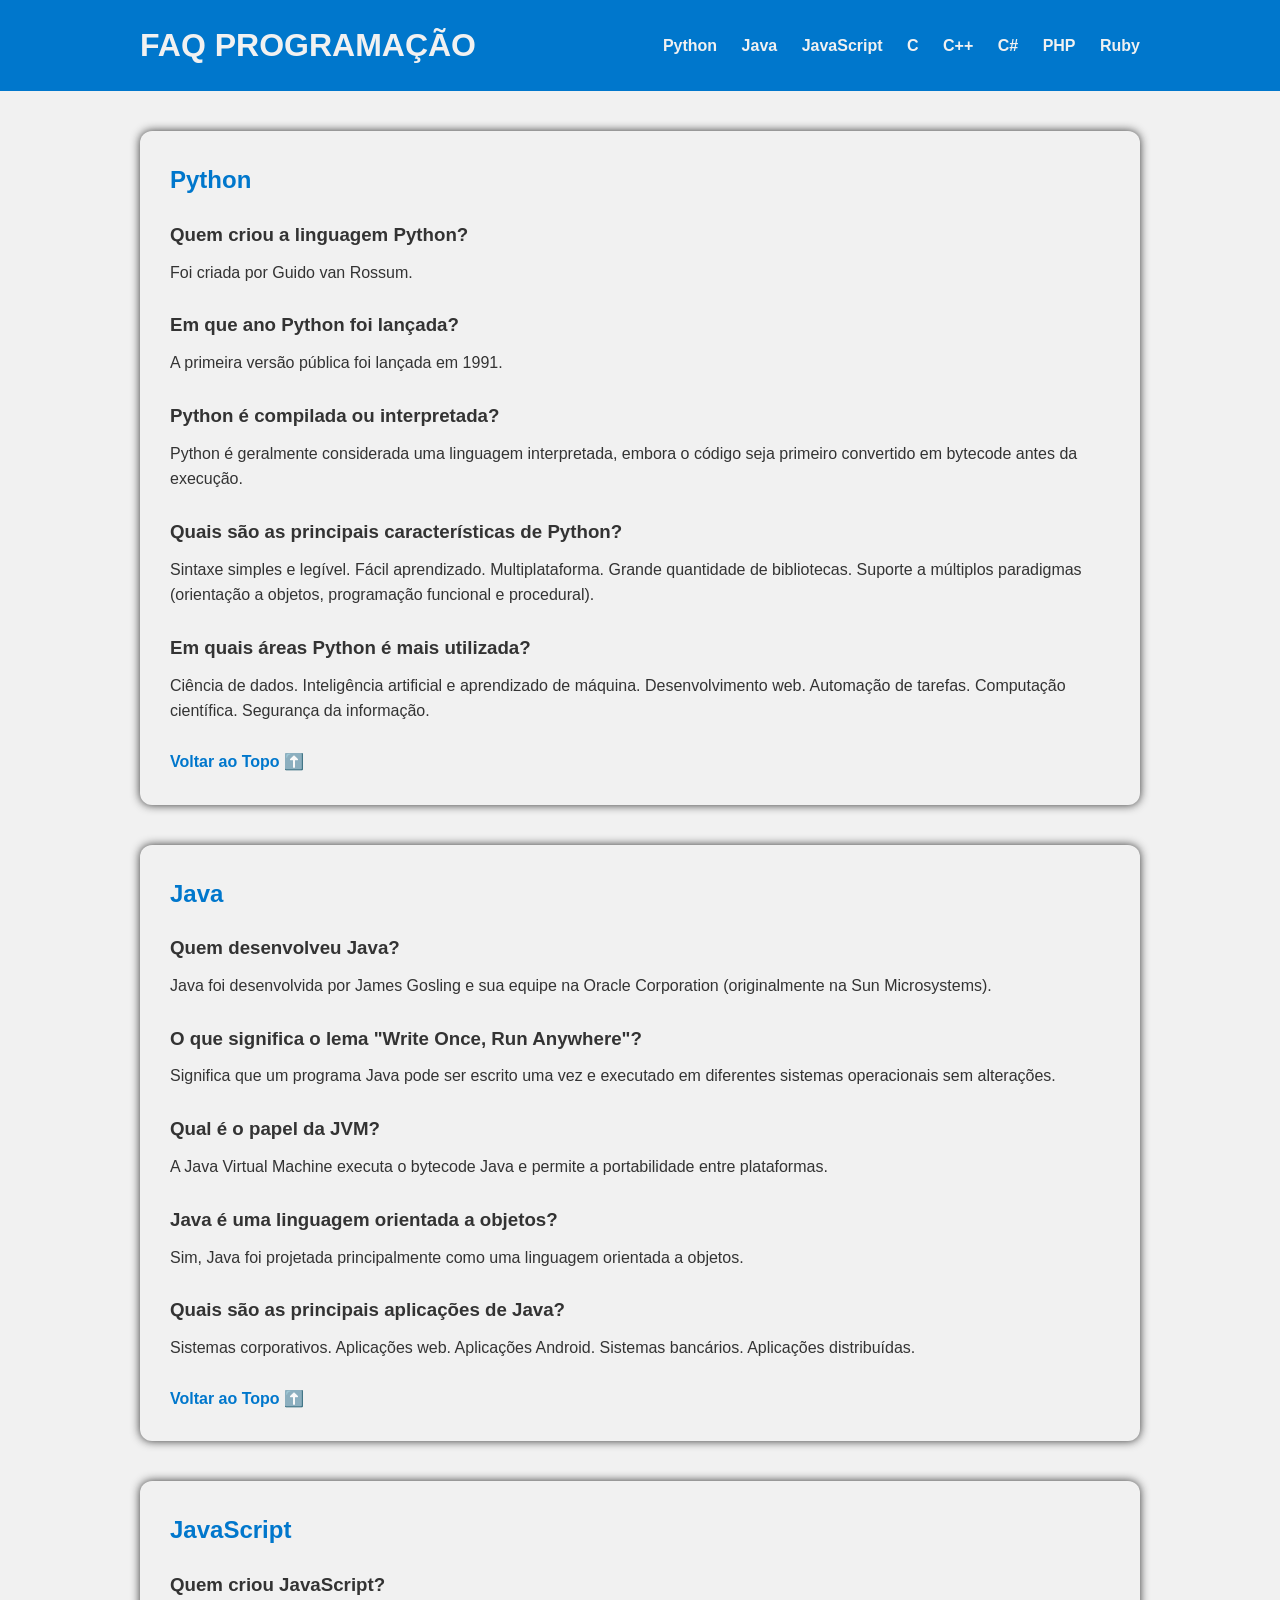
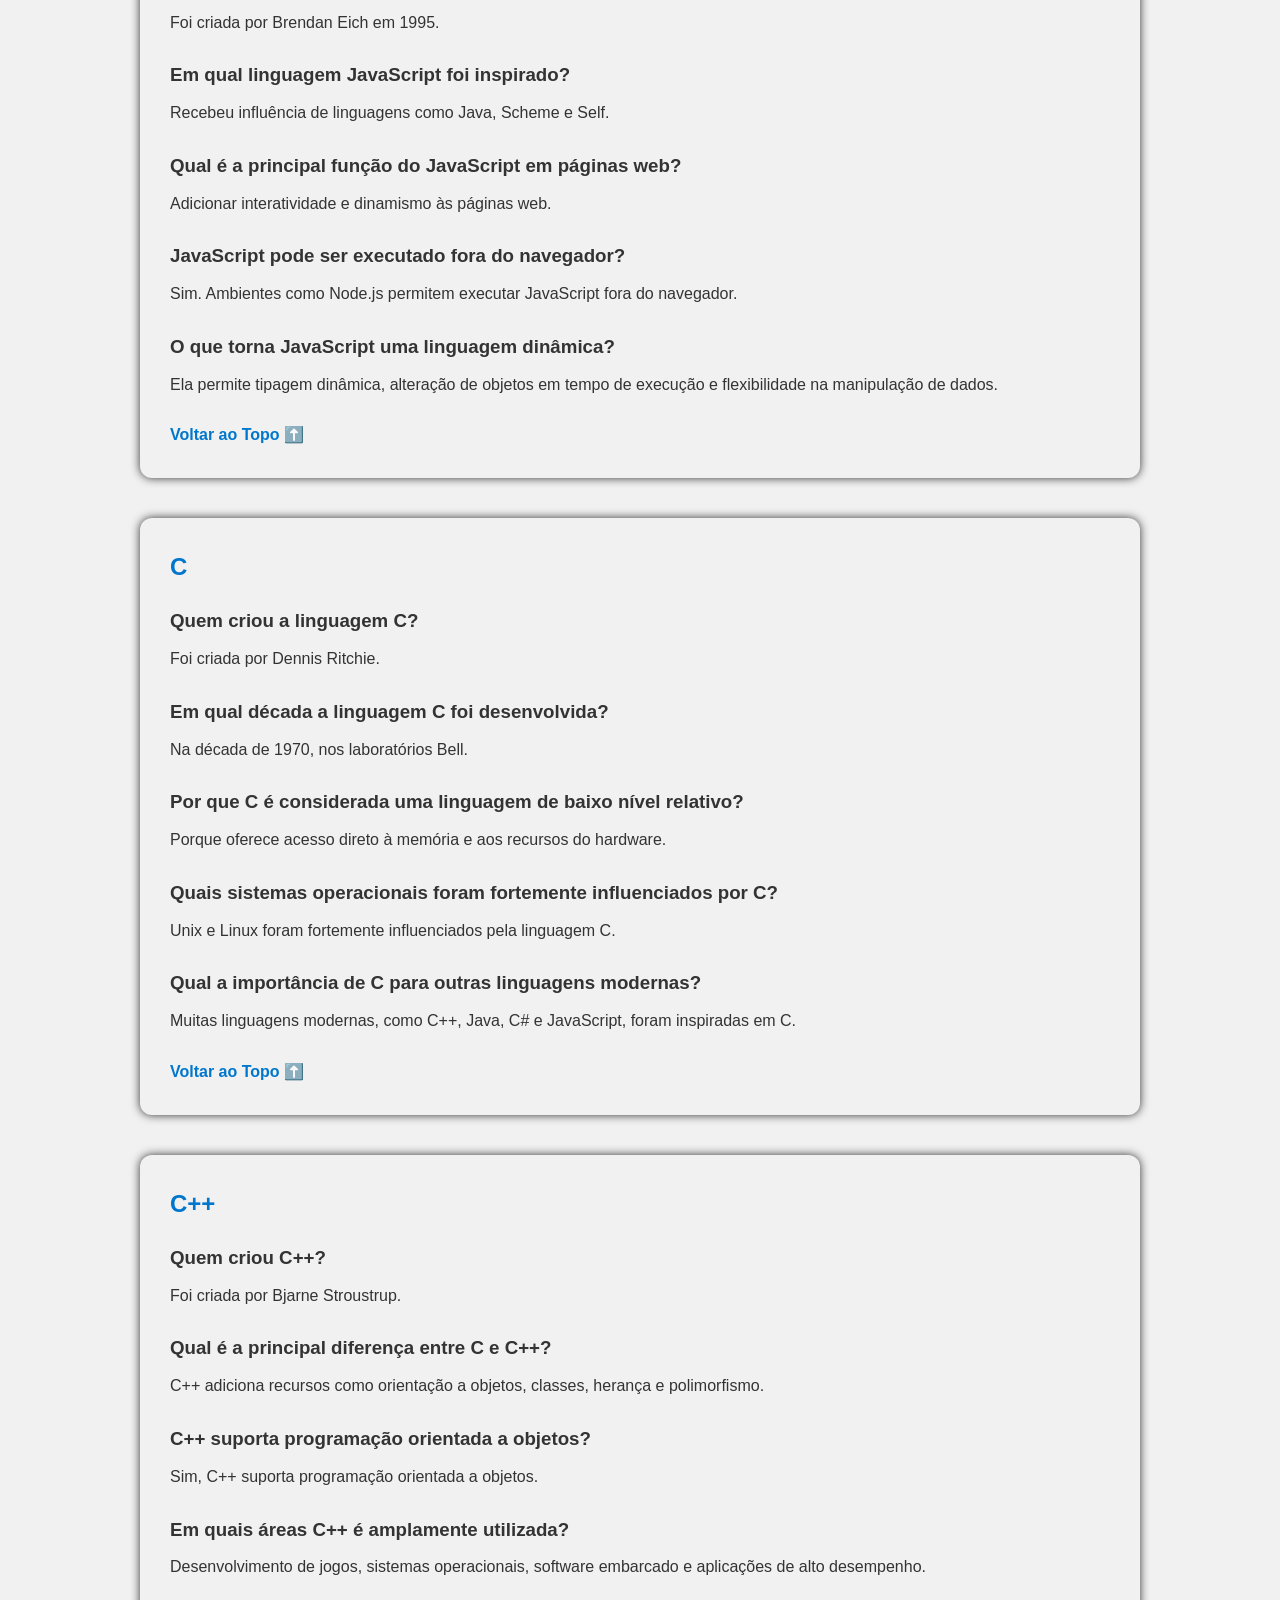
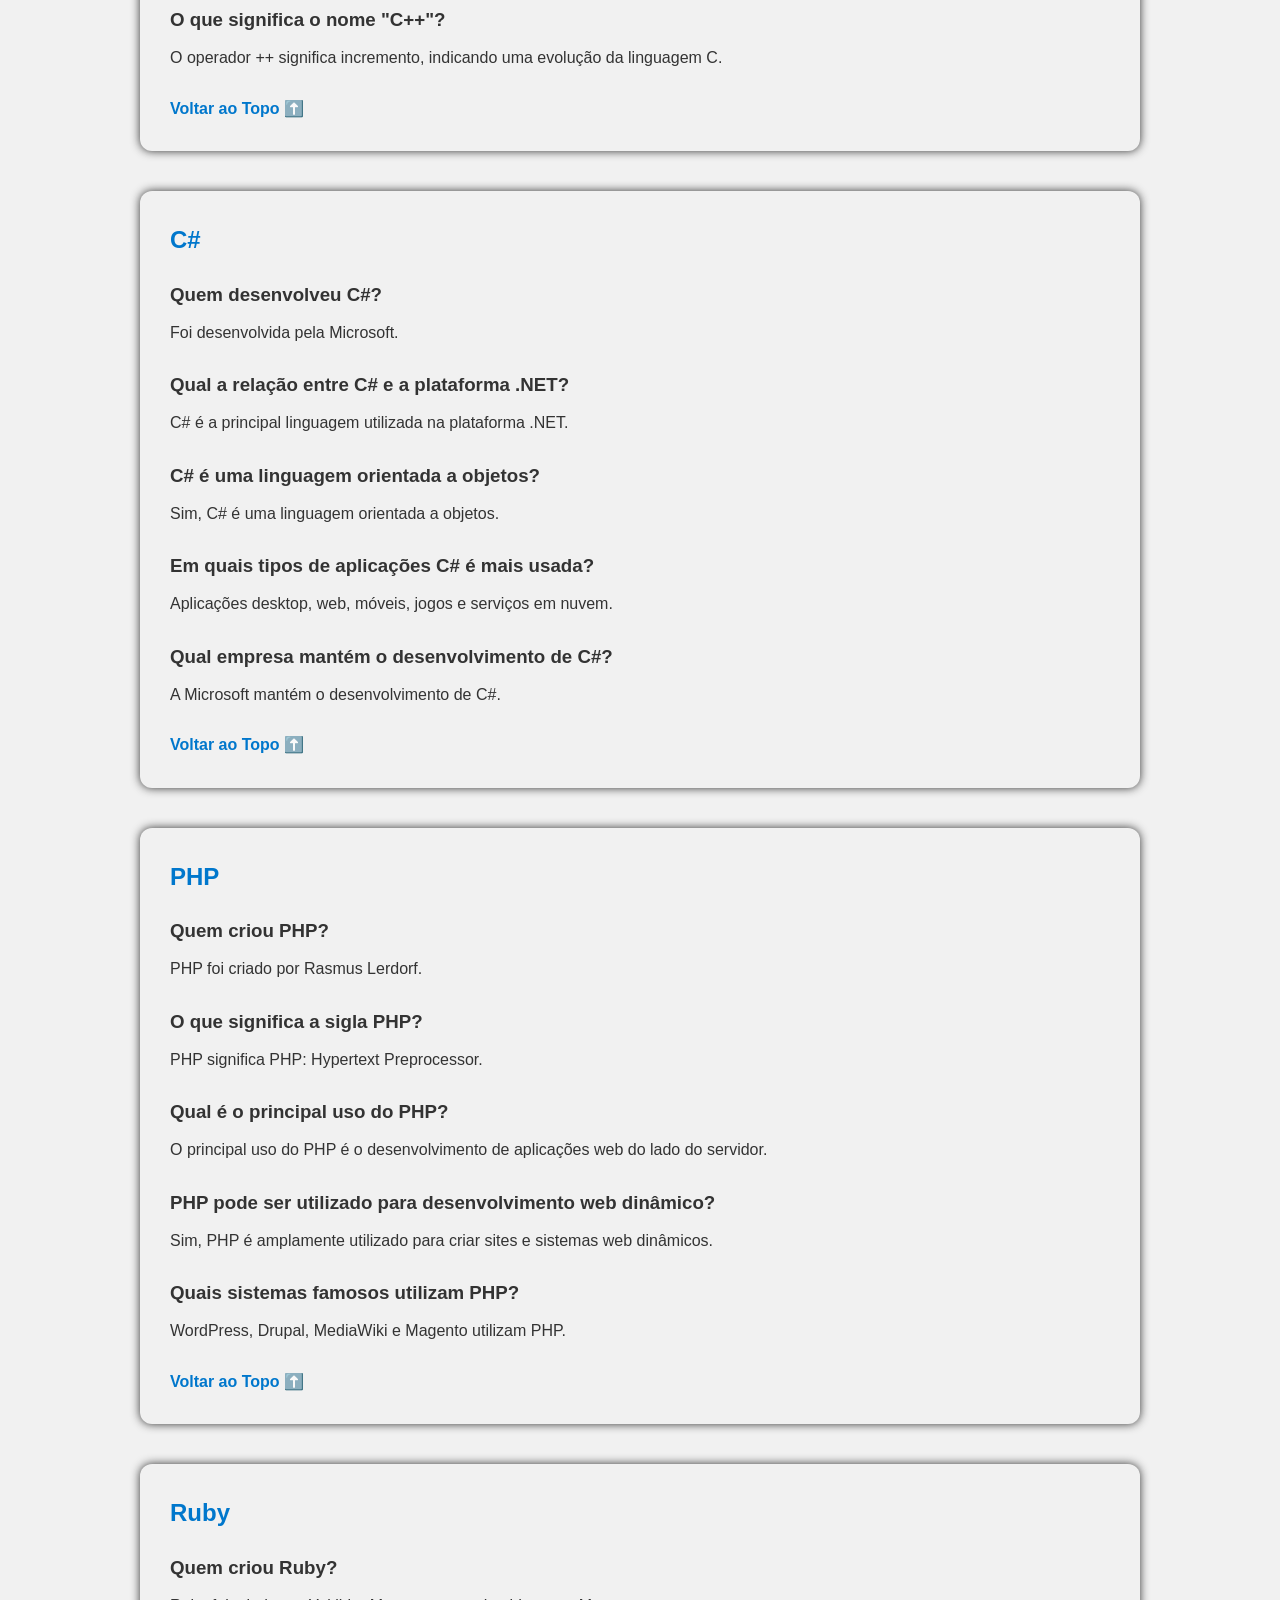
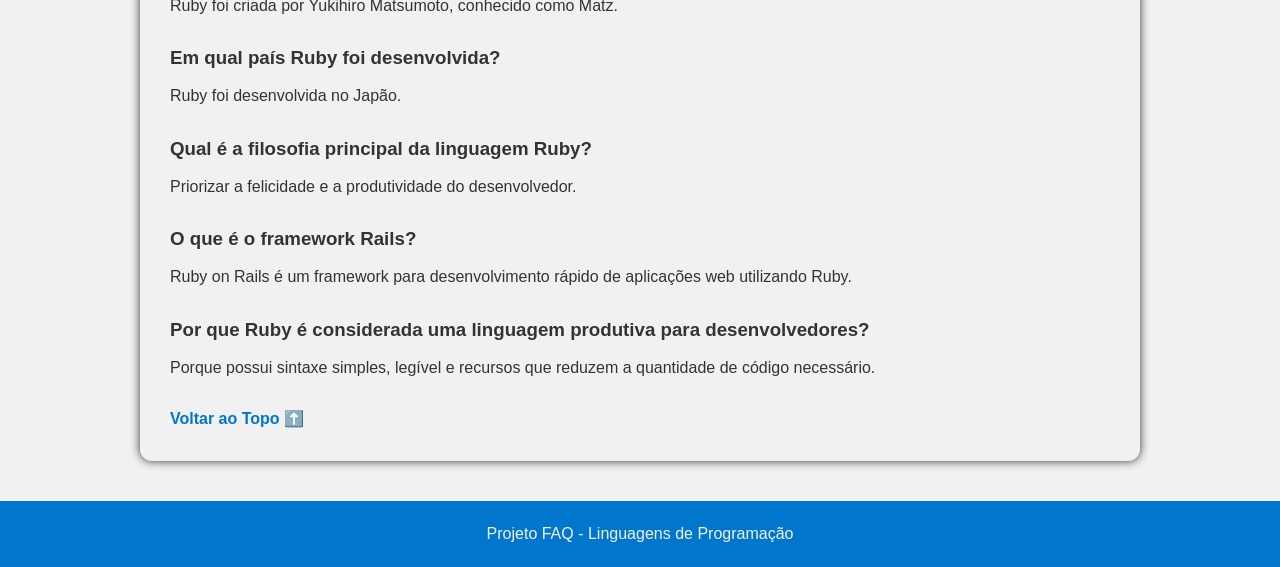
<file: PW1/FAQ/index.html>
<!DOCTYPE html>
<html lang="pt-br">
<head>
    <meta charset="UTF-8">
    <meta name="viewport" content="width=device-width, initial-scale=1.0">
    <link rel="stylesheet" href="CSS/style.css">
    <title>FAQ - Linguagens de Programação</title>
</head>
<body>
    <a id="topo"></a>
    <header>
        <div class="container-menu">
            <h1>FAQ PROGRAMAÇÃO</h1>
            <NAV>
                <a href="#python">Python</a>
                <a href="#java">Java</a>
                <a href="#javascript">JavaScript</a>
                <a href="#c">C</a>
                <a href="#cpp">C++</a>
                <a href="#csharp">C#</a>
                <a href="#php">PHP</a>
                <a href="#ruby">Ruby</a>
            </NAV>
        </div>
    </header>
    <main>
        <section id="python" class="card">
            <h2> Python </h2>
            <div class="faq">
                <h3>Quem criou a linguagem Python?</h3>
                <p>Foi criada por Guido van Rossum.</p>
            </div>
            <DIV class="faq">
                <H3>Em que ano Python foi lançada?</H3>
                <p>A primeira versão pública foi lançada em 1991.</p>
            </DIV>
            <div class="faq">
                <h3>Python é compilada ou interpretada?</h3>
                <p>Python é geralmente considerada uma linguagem interpretada, embora o código seja primeiro convertido em bytecode antes da execução.</p>
            </div>
            <div class="faq">
                <h3>Quais são as principais características de Python?</h3>
                <p>Sintaxe simples e legível.
                Fácil aprendizado.
                Multiplataforma.
                Grande quantidade de bibliotecas.
                Suporte a múltiplos paradigmas (orientação a objetos, programação funcional e procedural).</p>
            </div>
            <div class="faq">
                <h3>Em quais áreas Python é mais utilizada?</h3>
                <p>Ciência de dados.
                Inteligência artificial e aprendizado de máquina.
                Desenvolvimento web.
                Automação de tarefas.
                Computação científica.
                Segurança da informação.</p>
            </div>
            <a href="#topo" class="voltar">Voltar ao Topo ⬆️</a>
        </section>
        <section id="java" class="card">
            <h2> Java</h2>
            <div class="faq">
                <h3>Quem desenvolveu Java?</h3>
                <p>Java foi desenvolvida por James Gosling e sua equipe na Oracle Corporation (originalmente na Sun Microsystems).</p>
            </div>
            <div class="faq">
                <h3>O que significa o lema "Write Once, Run Anywhere"?</h3>
                <p>Significa que um programa Java pode ser escrito uma vez e executado em diferentes sistemas operacionais sem alterações.</p>
            </div>
            <div class="faq">
                <h3>Qual é o papel da JVM?</h3>
                <p>A Java Virtual Machine executa o bytecode Java e permite a portabilidade entre plataformas.</p>
            </div>
            <div class="faq">
                <h3>Java é uma linguagem orientada a objetos?</h3>
                <p>Sim, Java foi projetada principalmente como uma linguagem orientada a objetos.</p>
            </div>
            <div class="faq">
                <h3>Quais são as principais aplicações de Java?</h3>
                <p>Sistemas corporativos.
                Aplicações web.
                Aplicações Android.
                Sistemas bancários.
                Aplicações distribuídas.</p>
            </div>
            <a href="#topo" class="voltar">Voltar ao Topo ⬆️</a>
        </section>
        <section id="javascript" class="card">
            <h2>JavaScript</h2>
            <div class="faq">
                <h3>Quem criou JavaScript?</h3>
                <p>Foi criada por Brendan Eich em 1995.</p>
            </div>
            <div class="faq">
                <h3>Em qual linguagem JavaScript foi inspirado?</h3>
                <p>Recebeu influência de linguagens como Java, Scheme e Self.</p>
            </div>
            <div class="faq">
                <h3>Qual é a principal função do JavaScript em páginas web?</h3>
                <p>Adicionar interatividade e dinamismo às páginas web.</p>
            </div>
            <div class="faq">
                <h3>JavaScript pode ser executado fora do navegador?</h3>
                <p>Sim. Ambientes como Node.js permitem executar JavaScript fora do navegador.</p>
            </div>
            <div class="faq">
                <h3>O que torna JavaScript uma linguagem dinâmica?</h3>
                <p>Ela permite tipagem dinâmica, alteração de objetos em tempo de execução e flexibilidade na manipulação de dados.</p>
            </div>
            <a href="#topo" class="voltar">Voltar ao Topo ⬆️</a>
        </section>
        <section id="c" class="card">
            <h2>C</h2>

            <div class="faq">
                <h3>Quem criou a linguagem C?</h3>
                <p>Foi criada por Dennis Ritchie.</p>
            </div>

            <div class="faq">
                <h3>Em qual década a linguagem C foi desenvolvida?</h3>
                <p>Na década de 1970, nos laboratórios Bell.</p>
            </div>

            <div class="faq">
                <h3>Por que C é considerada uma linguagem de baixo nível relativo?</h3>
                <p>Porque oferece acesso direto à memória e aos recursos do hardware.</p>
            </div>

            <div class="faq">
                <h3>Quais sistemas operacionais foram fortemente influenciados por C?</h3>
                <p>Unix e Linux foram fortemente influenciados pela linguagem C.</p>
            </div>

            <div class="faq">
                <h3>Qual a importância de C para outras linguagens modernas?</h3>
                <p>Muitas linguagens modernas, como C++, Java, C# e JavaScript, foram inspiradas em C.</p>
            </div>

            <a href="#topo" class="voltar">Voltar ao Topo ⬆️</a>
        </section>
                <section id="cpp" class="card">
            <h2>C++</h2>

            <div class="faq">
                <h3>Quem criou C++?</h3>
                <p>Foi criada por Bjarne Stroustrup.</p>
            </div>

            <div class="faq">
                <h3>Qual é a principal diferença entre C e C++?</h3>
                <p>C++ adiciona recursos como orientação a objetos, classes, herança e polimorfismo.</p>
            </div>

            <div class="faq">
                <h3>C++ suporta programação orientada a objetos?</h3>
                <p>Sim, C++ suporta programação orientada a objetos.</p>
            </div>

            <div class="faq">
                <h3>Em quais áreas C++ é amplamente utilizada?</h3>
                <p>Desenvolvimento de jogos, sistemas operacionais, software embarcado e aplicações de alto desempenho.</p>
            </div>

            <div class="faq">
                <h3>O que significa o nome "C++"?</h3>
                <p>O operador ++ significa incremento, indicando uma evolução da linguagem C.</p>
            </div>

            <a href="#topo" class="voltar">Voltar ao Topo ⬆️</a>
        </section>
                <section id="csharp" class="card">
            <h2>C#</h2>

            <div class="faq">
                <h3>Quem desenvolveu C#?</h3>
                <p>Foi desenvolvida pela Microsoft.</p>
            </div>

            <div class="faq">
                <h3>Qual a relação entre C# e a plataforma .NET?</h3>
                <p>C# é a principal linguagem utilizada na plataforma .NET.</p>
            </div>

            <div class="faq">
                <h3>C# é uma linguagem orientada a objetos?</h3>
                <p>Sim, C# é uma linguagem orientada a objetos.</p>
            </div>

            <div class="faq">
                <h3>Em quais tipos de aplicações C# é mais usada?</h3>
                <p>Aplicações desktop, web, móveis, jogos e serviços em nuvem.</p>
            </div>

            <div class="faq">
                <h3>Qual empresa mantém o desenvolvimento de C#?</h3>
                <p>A Microsoft mantém o desenvolvimento de C#.</p>
            </div>

            <a href="#topo" class="voltar">Voltar ao Topo ⬆️</a>
        </section>
                <section id="php" class="card">
            <h2>PHP</h2>

            <div class="faq">
                <h3>Quem criou PHP?</h3>
                <p>PHP foi criado por Rasmus Lerdorf.</p>
            </div>

            <div class="faq">
                <h3>O que significa a sigla PHP?</h3>
                <p>PHP significa PHP: Hypertext Preprocessor.</p>
            </div>

            <div class="faq">
                <h3>Qual é o principal uso do PHP?</h3>
                <p>O principal uso do PHP é o desenvolvimento de aplicações web do lado do servidor.</p>
            </div>

            <div class="faq">
                <h3>PHP pode ser utilizado para desenvolvimento web dinâmico?</h3>
                <p>Sim, PHP é amplamente utilizado para criar sites e sistemas web dinâmicos.</p>
            </div>

            <div class="faq">
                <h3>Quais sistemas famosos utilizam PHP?</h3>
                <p>WordPress, Drupal, MediaWiki e Magento utilizam PHP.</p>
            </div>

            <a href="#topo" class="voltar">Voltar ao Topo ⬆️</a>
        </section>
                <section id="ruby" class="card">
            <h2>Ruby</h2>

            <div class="faq">
                <h3>Quem criou Ruby?</h3>
                <p>Ruby foi criada por Yukihiro Matsumoto, conhecido como Matz.</p>
            </div>

            <div class="faq">
                <h3>Em qual país Ruby foi desenvolvida?</h3>
                <p>Ruby foi desenvolvida no Japão.</p>
            </div>

            <div class="faq">
                <h3>Qual é a filosofia principal da linguagem Ruby?</h3>
                <p>Priorizar a felicidade e a produtividade do desenvolvedor.</p>
            </div>

            <div class="faq">
                <h3>O que é o framework Rails?</h3>
                <p>Ruby on Rails é um framework para desenvolvimento rápido de aplicações web utilizando Ruby.</p>
            </div>

            <div class="faq">
                <h3>Por que Ruby é considerada uma linguagem produtiva para desenvolvedores?</h3>
                <p>Porque possui sintaxe simples, legível e recursos que reduzem a quantidade de código necessário.</p>
            </div>

            <a href="#topo" class="voltar">Voltar ao Topo ⬆️</a>
        </section>
    </main>
    <footer>
        <p>
            Projeto FAQ - Linguagens de Programação
        </p>
    </footer>

</body>
</html>
</file>
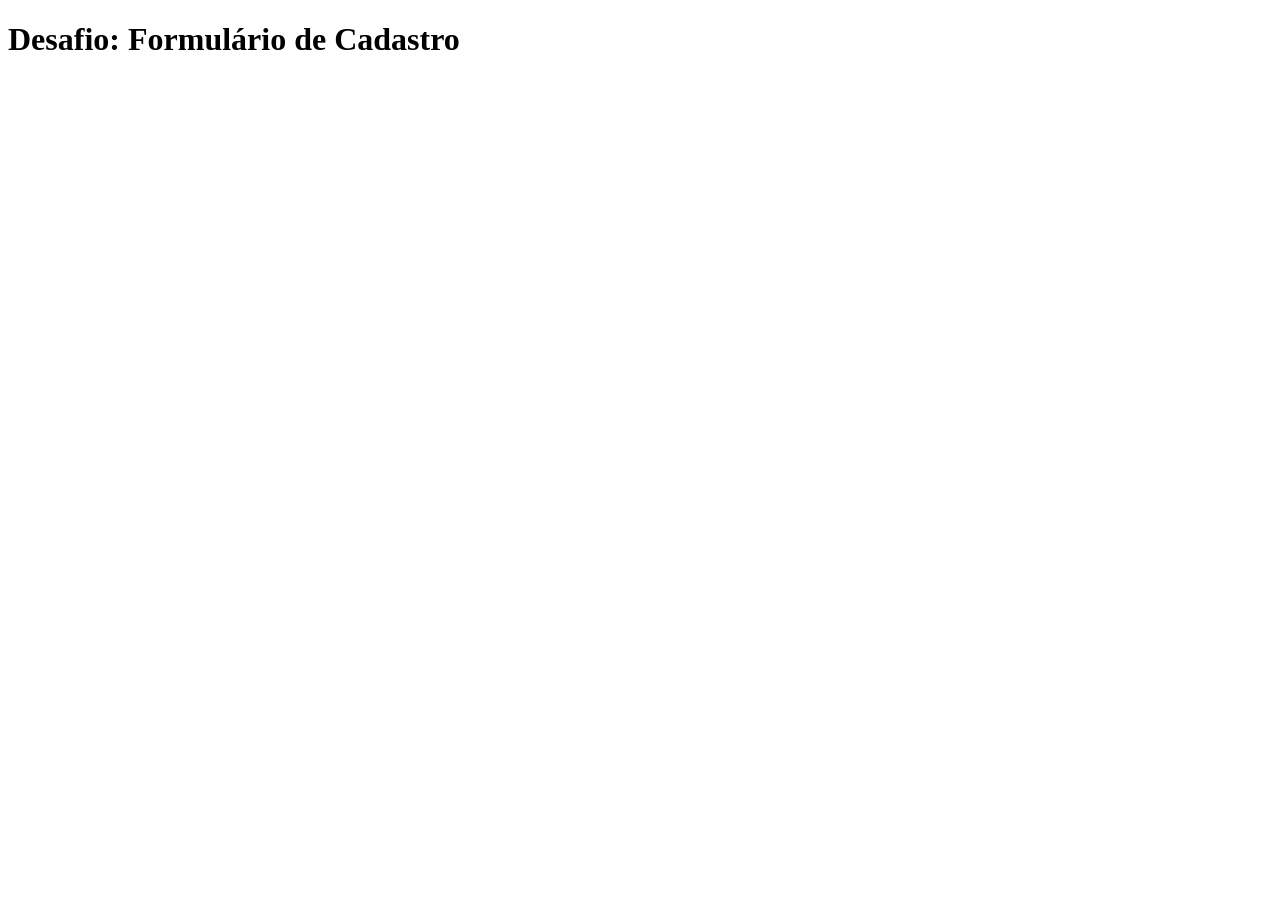
<file: PW1/formulario/index.html>
<!DOCTYPE html>
<html lang="en">
<head>
    <meta charset="UTF-8">
    <meta name="viewport" content="width=device-width, initial-scale=1.0">
    <title>Document</title>
</head>
<body>
    <main class="container">
        <h1>
            <span class="vermelho sublinhado">Desafio:</span>
            <span class="sublinhado">Formulário de Cadastro</span>
        </h1>

        <form action="" method="post" id="formCadastro" enctype="multipart/form-data">
            <div class="form-grid"></div>


        </form>
    </main>
</body>
</html>
</file>
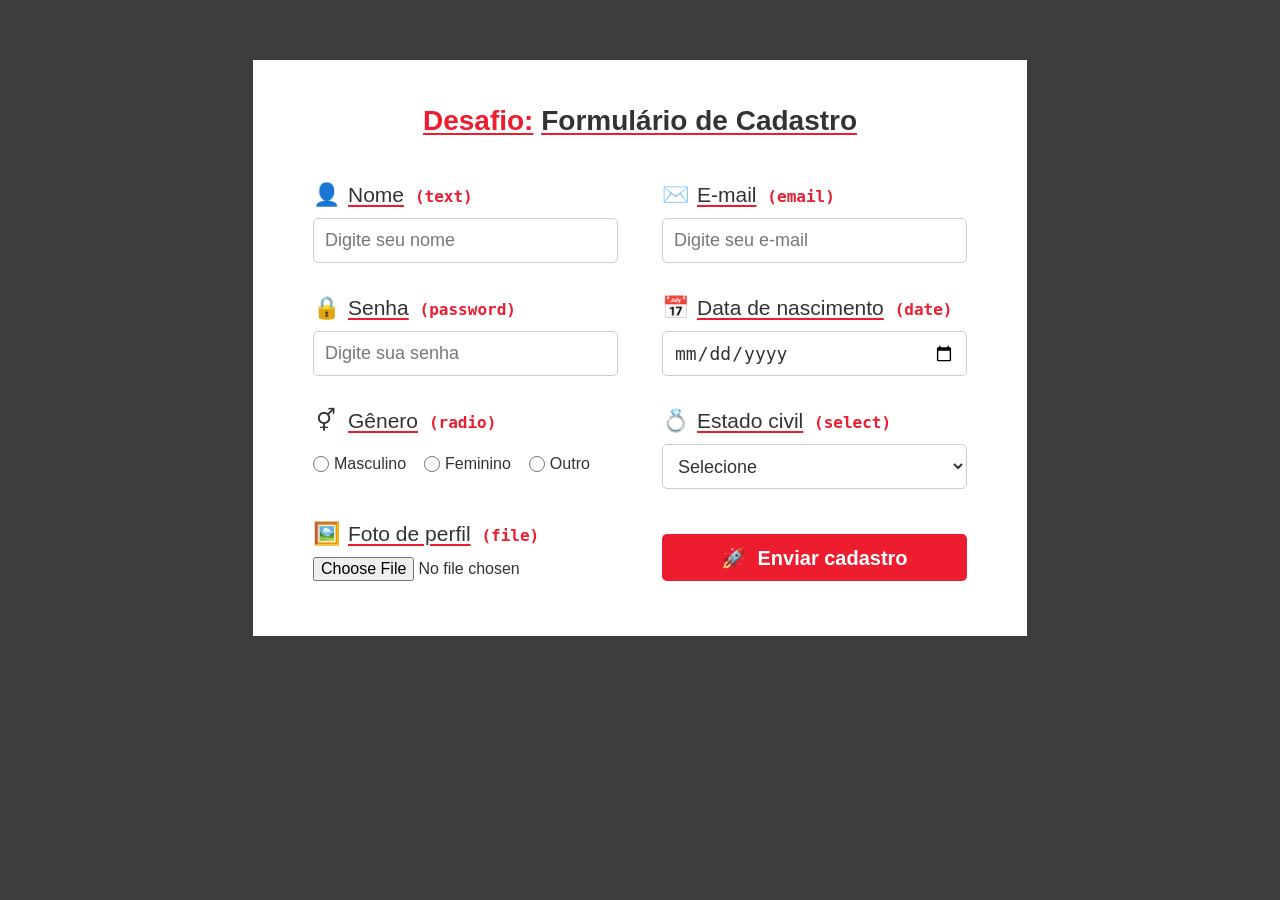
<file: PW1/Formulario/index.html>
<!DOCTYPE html>
<html lang="pt-br">
<head>
    <meta charset="UTF-8">
    <meta name="viewport" content="width=device-width, initial-scale=1.0">
    <link rel="stylesheet" href="style.css">
    <title>Formulário de Cadastro</title>

    <style>
        * {
            box-sizing: border-box;
        }

        body {
            margin: 0;
            background: #3d3d3d;
            font-family: Arial, Helvetica, sans-serif;
            color: #333;
        }

        main {
            width: 90%;
            max-width: 774px;
            margin: 30px auto;
            padding: 45px 60px 55px;
            background: white;
        }

        h1 {
            text-align: center;
            font-size: 28px;
            margin: 0 0 45px;
        }

        .vermelho {
            color: #ed1c2e;
        }

        .sublinhado {
            text-decoration: underline;
            text-decoration-color: #ed1c2e;
            text-underline-offset: 3px;
        }

        .form-grid {
            display: grid;
            grid-template-columns: 1fr 1fr;
            column-gap: 44px;
            row-gap: 32px;
        }

        .campo {
            min-width: 0;
        }

        .titulo {
            display: flex;
            align-items: center;
            gap: 10px;
            margin-bottom: 10px;
            font-size: 21px;
        }

        .icone {
            width: 24px;
            font-size: 22px;
            text-align: center;
        }

        .tipo {
            color: #ed1c2e;
            font-family: monospace;
            font-weight: bold;
            font-size: 16px;
            margin-left: 5px;
        }

        input[type="text"],
        input[type="email"],
        input[type="password"],
        input[type="date"],
        select {
            width: 100%;
            height: 45px;
            border: 1px solid #ccc;
            border-radius: 5px;
            padding: 0 11px;
            font-size: 18px;
            color: #333;
            background: white;
        }

        input::placeholder {
            color: #777;
        }

        .radio-container {
            display: flex;
            align-items: center;
            gap: 18px;
            height: 40px;
        }

        .radio-container label {
            display: flex;
            align-items: center;
            gap: 5px;
            font-size: 16px;
            white-space: nowrap;
        }

        input[type="radio"] {
            width: 16px;
            height: 16px;
            margin: 0;
        }

        input[type="file"] {
            font-size: 16px;
            width: 100%;
        }

        .file-campo {
            align-self: end;
        }

        .botao-campo {
            display: flex;
            align-items: end;
        }

        button {
            width: 100%;
            height: 47px;
            border: none;
            border-radius: 5px;
            background: #ed1c2e;
            color: white;
            font-size: 20px;
            font-weight: bold;
            cursor: pointer;
        }

        button:hover {
            background: #d91627;
        }

        @media (max-width: 650px) {
            main {
                width: 95%;
                padding: 30px 25px;
            }

            .form-grid {
                grid-template-columns: 1fr;
            }

            h1 {
                font-size: 23px;
            }
        }
    </style>
</head>

<body>

<main>

    <h1>
        <span class="vermelho sublinhado">Desafio:</span>
        <span class="sublinhado"> Formulário de Cadastro</span>
    </h1>

    <form action="#" method="post"
          enctype="multipart/form-data"
          id="formcadastro">

        <div class="form-grid">

            <!-- Nome -->
            <div class="campo">
                <label for="nome" class="titulo">
                    <span class="icone">👤</span>
                    <span>
                        <span class="sublinhado">Nome</span>
                        <span class="tipo">(text)</span>
                    </span>
                </label>

                <input
                    type="text"
                    name="nome"
                    id="nome"
                    placeholder="Digite seu nome"
                    required
                >
            </div>

            <!-- E-mail -->
            <div class="campo">
                <label for="email" class="titulo">
                    <span class="icone">✉️</span>
                    <span>
                        <span class="sublinhado">E-mail</span>
                        <span class="tipo">(email)</span>
                    </span>
                </label>

                <input
                    type="email"
                    name="email"
                    id="email"
                    placeholder="Digite seu e-mail"
                    required
                >
            </div>

            <!-- Senha -->
            <div class="campo">
                <label for="senha" class="titulo">
                    <span class="icone">🔒</span>
                    <span>
                        <span class="sublinhado">Senha</span>
                        <span class="tipo">(password)</span>
                    </span>
                </label>

                <input
                    type="password"
                    name="senha"
                    id="senha"
                    placeholder="Digite sua senha"
                    minlength="6"
                    required
                >
            </div>

            <!-- Data de nascimento -->
            <div class="campo">
                <label for="data_nascimento" class="titulo">
                    <span class="icone">📅</span>
                    <span>
                        <span class="sublinhado">Data de nascimento</span>
                        <span class="tipo">(date)</span>
                    </span>
                </label>

                <input
                    type="date"
                    name="data_nascimento"
                    id="data_nascimento"
                    required
                >
            </div>

            <!-- Gênero -->
            <div class="campo">
                <label class="titulo">
                    <span class="icone">⚥</span>
                    <span>
                        <span class="sublinhado">Gênero</span>
                        <span class="tipo">(radio)</span>
                    </span>
                </label>

                <div class="radio-container">
                    <label>
                        <input
                            type="radio"
                            name="genero"
                            value="Masculino"
                            required
                        >
                        Masculino
                    </label>

                    <label>
                        <input
                            type="radio"
                            name="genero"
                            value="Feminino"
                        >
                        Feminino
                    </label>

                    <label>
                        <input
                            type="radio"
                            name="genero"
                            value="Outro"
                        >
                        Outro
                    </label>
                </div>
            </div>

            <!-- Estado civil -->
            <div class="campo">
                <label for="estado_civil" class="titulo">
                    <span class="icone">💍</span>
                    <span>
                        <span class="sublinhado">Estado civil</span>
                        <span class="tipo">(select)</span>
                    </span>
                </label>

                <select name="estado_civil" id="estado_civil" required>
                    <option value="">Selecione</option>
                    <option value="solteiro">Solteiro(a)</option>
                    <option value="casado">Casado(a)</option>
                    <option value="divorciado">Divorciado(a)</option>
                    <option value="viuvo">Viúvo(a)</option>
                </select>
            </div>

            <!-- Foto -->
            <div class="campo file-campo">
                <label for="foto" class="titulo">
                    <span class="icone">🖼️</span>
                    <span>
                        <span class="sublinhado">Foto de perfil</span>
                        <span class="tipo">(file)</span>
                    </span>
                </label>

                <input
                    type="file"
                    name="foto"
                    id="foto"
                    accept="image/*"
                >
            </div>

            <!-- Botão -->
            <div class="campo botao-campo">
                <button type="submit">
                    🚀 &nbsp;Enviar cadastro
                </button>
            </div>

        </div>

    </form>

</main>

</body>
</html>
</file>
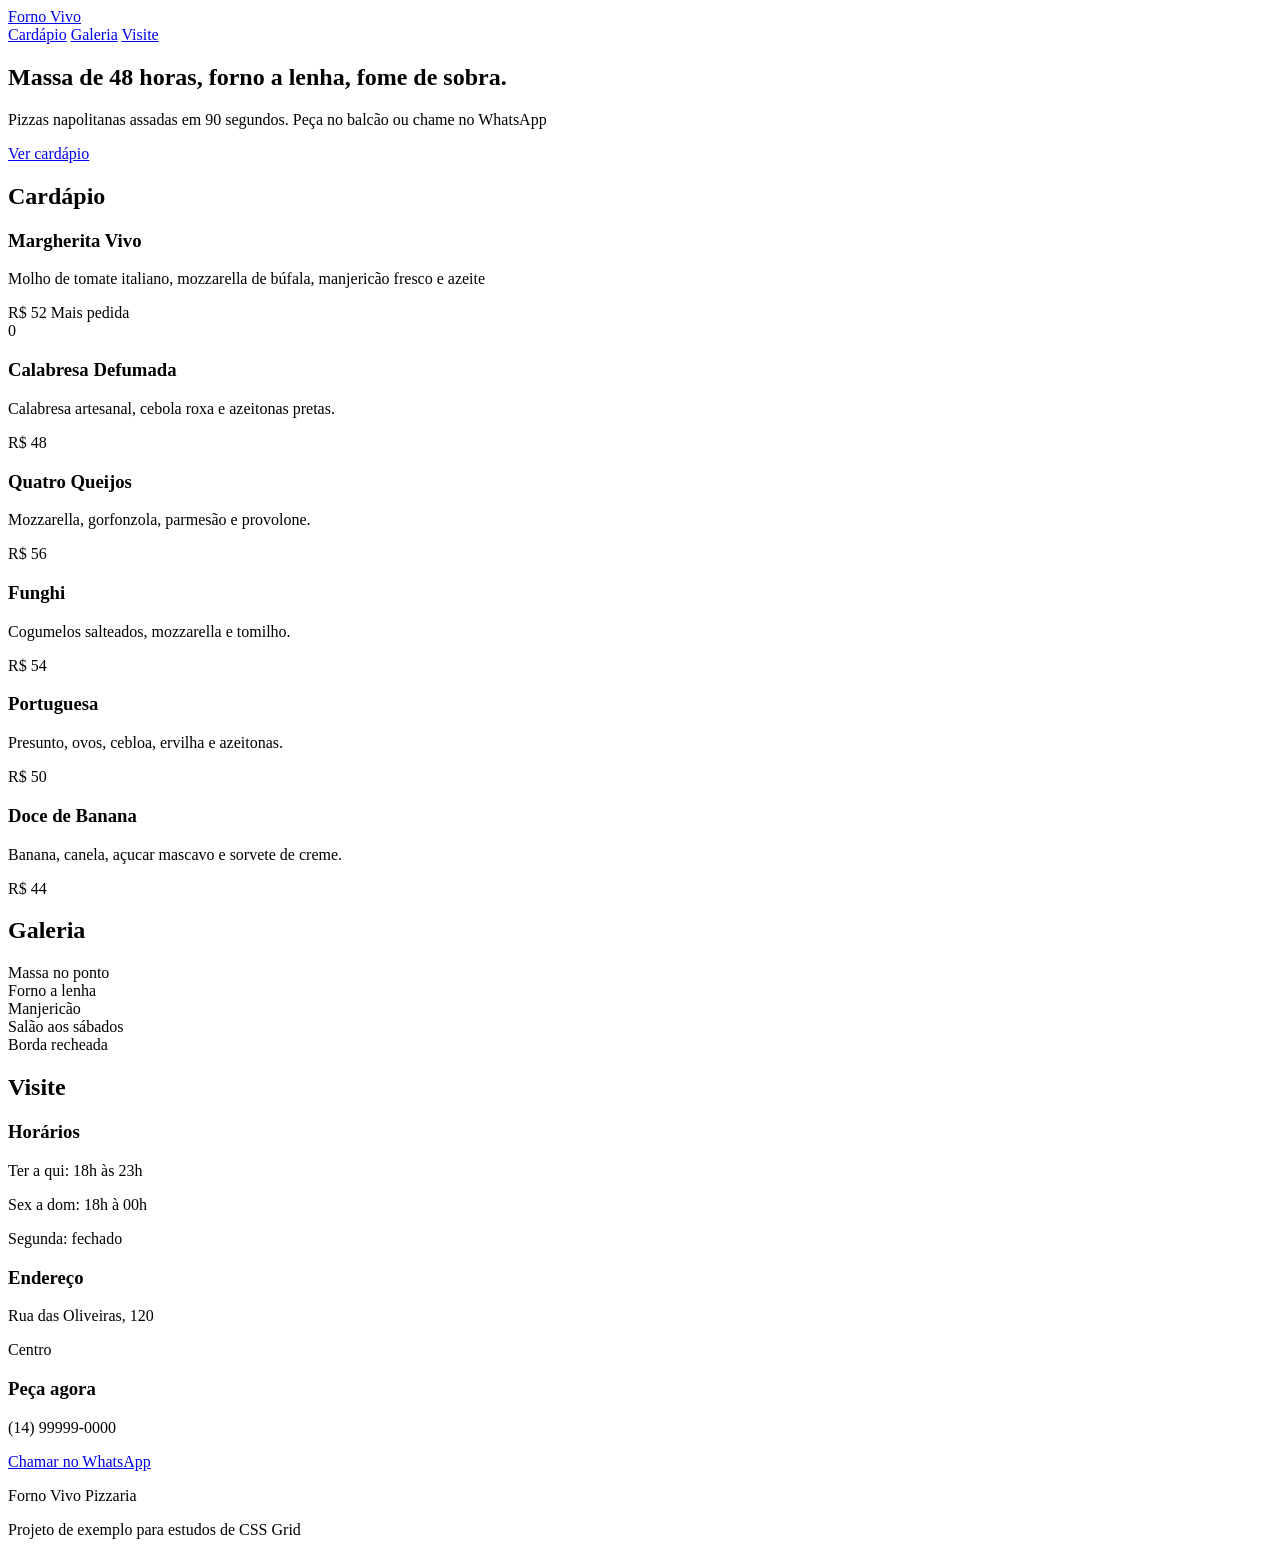
<file: PW1/Grid/index.html>
<!DOCTYPE html>
<html lang="pt-br">
<head>
    <meta charset="UTF-8">
    <meta name="viewport" content="width=device-width, initial-scale=1.0">
    <title>Forno Vivo Pizzaria</title>
    <link rel="preconnect" href="https://fonts.googleapis.com">
    <link rel="preconnect" href="https://fonts.gstatic.com" crossorigin>
    <link href="https://fonts.googleapis.com/css2?family=Bricolage+Grotesque:opsz,wgth@12..96,400;12..96,700;800&display=swap" rel="stylesheet">
</head>
<body>
    <header class="topo">
        <a href="#" class="logo">Forno Vivo</a>
        <nav class="nav">
            <a href="#cardapio">Cardápio</a>
            <a href="#galeria">Galeria</a>
            <a href="#visite">Visite</a>
        </nav>
    </header>
    <section class="hero">
        <div class="hero__texto">
            <h1>Massa de 48 horas, forno a lenha, fome de sobra.</h1>
            <p>Pizzas napolitanas assadas em 90 segundos. Peça no balcão ou chame no WhatsApp</p>
            <a class="botao" href="#cardapio">Ver cardápio</a>
        </div>
        <div class="hero_pizza" aria-hidden="true"></div>
    </section>
    <main class="cardapio" id="cardapio">
        <h2 class="titulo-secao">Cardápio</h2>
        <div class="cardapio__lista">
            <article class="item item-destaque">
                <h3>Margherita Vivo</h3>
                <p>Molho de tomate italiano, mozzarella de búfala, manjericão fresco e azeite</p>
                <span class="preco">R$ 52</span>
                <span class="selo">Mais pedida</span>
            </article>
            <article class="item">0
                <h3>Calabresa Defumada</h3>
                <p>Calabresa artesanal, cebola roxa e azeitonas pretas.</p>
                <span class="preco">R$ 48</span>
            </article>
            <article class="item">
                <h3>Quatro Queijos</h3>
                <p>Mozzarella, gorfonzola, parmesão e provolone.</p>
                <span class="preco">R$ 56</span>
            </article>
            <article class="item">
                <h3>Funghi</h3>
                <p>Cogumelos salteados, mozzarella e tomilho.</p>
                <span class="preco">R$ 54</span>
            </article>
            <article class="item">
                <h3>Portuguesa</h3>
                <p>Presunto, ovos, cebloa, ervilha e azeitonas.</p>
                <span class="preco">R$ 50</span>
            </article>
            <article class="item">
                <h3>Doce de Banana</h3>
                <p>Banana, canela, açucar mascavo e sorvete de creme.</p>
                <span class="preco">R$ 44</span>
            </article>
        </div>
    </main>
    <section class="galeria" id="galeria">
        <h2 class="titulo-secao">Galeria</h2>
        <div class="galeria__grade">
            <div class="foto foto--grande">Massa no ponto</div>
            <div class="foto">Forno a lenha</div>
            <div class="foto">Manjericão</div>
            <div class="foto foto--larga">Salão aos sábados</div>
            <div class="foto">Borda recheada</div>
        </div>
    </section>
    <section class="visite" id="visite">
        <h2 class="titulo-secao">Visite</h2>
        <div class="visite__grade">
            <h3>Horários</h3>
            <p>Ter a qui: 18h às 23h</p>
            <p>Sex a dom: 18h à 00h</p>
            <p>Segunda: fechado</p>
        <div class="caixa">
            <h3>Endereço</h3>
            <p>Rua das Oliveiras, 120</p>
            <p>Centro</p>
        </div>
        <div class="caixa caixa--cta">
            <h3>Peça agora</h3>
            <p>(14) 99999-0000</p>
            <a class="botao botao--claro" href="#">Chamar no WhatsApp</a>
        </div>
    </div>
    </section>

    <footer class="rodape">
        <p>Forno Vivo Pizzaria</p>
        <p>Projeto de exemplo para estudos de CSS Grid</p>
    </footer>
</body>
</html>
</file>
<file: PW1/FAQ/CSS/style.css>
/* VARIÁVEIS */
:root{
    --cor-principal: #0077cc;
    --cor-hover: #00bfff;
    --cor-voltar: #121111;
    --cor-fundo: #f1f1f1;
    --cor-texto: #333;
}

/* REST */
*{
    margin: 0;
    padding: 0;
    box-sizing: border-box;
}

/* GERAL */
header{
    background-color: var(--cor-principal);
    padding: 20px;
    position: sticky;
    top: 0;
    z-index: 1000;
}

header h1 {
    color: var(--cor-fundo);
}

/* CONTEÚDO */
main {
    width: 90%;
    max-width: 1000px;
    margin: 40px auto;
}

/* GERAL */
body {
    font-family: Arial, Helvetica, sans-serif;
    background-color: var(--cor-fundo);
    color: var(--cor-texto);
    line-height: 1.6;
    scroll-behavior: smooth;
}

/* MENU */
nav a {
    color: var(--cor-fundo);
    text-decoration: none;
    margin-left: 20px;
    font-weight: bold;
    transition: 0.3;
}

nav a:hover {
    color: var(--cor-hover) !important;
}

/* VOLTAR */
.voltar {
    text-decoration: none;
    color: var(--cor-principal);
    font-weight: bold;
    transition: 0.3s;
}
.voltar:hover {
    color: var(--cor-voltar);
}

/* RODAPÉ */
footer {
    background-color: var(--cor-principal);
    color: var(--cor-fundo);
    text-align: center;
    padding: 20px;
}

.container-menu {
    max-width: 1000px;
    margin: auto;
    display: flex;
    justify-content: space-between;
    align-items: center;
}

/* CARDS */
.card {
    background-color: var(--cor-fundo);
    margin-bottom: 40px;
    padding: 30px;
    border-radius: 12px;
    box-shadow: 0 0 10px var(--cor-texto);
}

.card h2 {
    color: var(--cor-principal);
    margin-bottom: 20px;
}

/* FAQ */
.faq {
    margin-bottom: 25px;
}

.faq h3 {
    margin-bottom: 10px;
    color: var(--cor-texto);
}

.faq p {
    color: var(--cor-texto);
}
</file>
<file: PW1/Formulario/style.css>
* {
    box-sizing: border-box;
}

body {
    margin: 0;
    padding: 30px;
    background-color: #3d3d3d;
    font-family: Arial, Helvetica, sans-serif;
    color: #333;
}

/* Área principal */
main {
    max-width: 774px;
    margin: 0 auto;
    padding: 45px 60px 55px;
    background-color: white;
}

/* Título */
h1 {
    margin: 0 0 45px;
    text-align: center;
    font-size: 28px;
}

.vermelho {
    color: #ed1c2e;
}

.sublinhado {
    text-decoration: underline;
    text-decoration-color: #ed1c2e;
    text-underline-offset: 3px;
}

/* Grid dos campos */
.form-grid {
    display: grid;
    grid-template-columns: 1fr 1fr;
    column-gap: 44px;
    row-gap: 32px;
}

/* Cada campo */
.campo {
    width: 100%;
}

/* Título dos campos */
.titulo {
    display: flex;
    align-items: center;
    gap: 8px;
    margin-bottom: 10px;
    font-size: 21px;
}

/* Ícones */
.icone {
    width: 25px;
    min-width: 25px;
    font-size: 21px;
    text-align: center;
}

/* Tipo do input */
.tipo {
    color: #ed1c2e;
    font-family: monospace;
    font-size: 16px;
    font-weight: bold;
    margin-left: 4px;
}

/* Inputs */
input[type="text"],
input[type="email"],
input[type="password"],
input[type="date"],
select {
    width: 100%;
    height: 45px;
    padding: 0 11px;

    border: 1px solid #ccc;
    border-radius: 5px;

    background-color: #fff;
    color: #333;

    font-size: 18px;
    outline: none;
}

/* Placeholder */
input::placeholder {
    color: #777;
}

/* Efeito quando clica no input */
input[type="text"]:focus,
input[type="email"]:focus,
input[type="password"]:focus,
input[type="date"]:focus,
select:focus {
    border-color: #ed1c2e;
}

/* Radio buttons */
.radio-container {
    display: flex;
    align-items: center;
    gap: 17px;
    height: 45px;
}

.radio-container label {
    display: flex;
    align-items: center;
    gap: 5px;

    font-size: 16px;
    white-space: nowrap;
}

.radio-container input[type="radio"] {
    width: 16px;
    height: 16px;
    margin: 0;
}

/* Campo de arquivo */
input[type="file"] {
    width: 100%;
    font-size: 16px;
}

/* Botão */
button {
    width: 100%;
    height: 47px;

    border: none;
    border-radius: 5px;

    background-color: #ed1c2e;
    color: white;

    font-size: 20px;
    font-weight: bold;

    cursor: pointer;
}

/* Efeito do botão */
button:hover {
    background-color: #d71929;
}

button:active {
    transform: scale(0.99);
}

/* Ajuste do campo de foto */
.file-campo {
    align-self: end;
}

/* Ajuste do botão */
.botao-campo {
    display: flex;
    align-items: end;
}


/* =========================
   RESPONSIVIDADE
   ========================= */

@media (max-width: 700px) {

    body {
        padding: 15px;
    }

    main {
        width: 100%;
        padding: 30px 25px;
    }

    h1 {
        font-size: 23px;
        margin-bottom: 35px;
    }

    .form-grid {
        grid-template-columns: 1fr;
        row-gap: 25px;
    }

    .titulo {
        font-size: 19px;
    }

    .radio-container {
        gap: 12px;
    }
}
</file>
